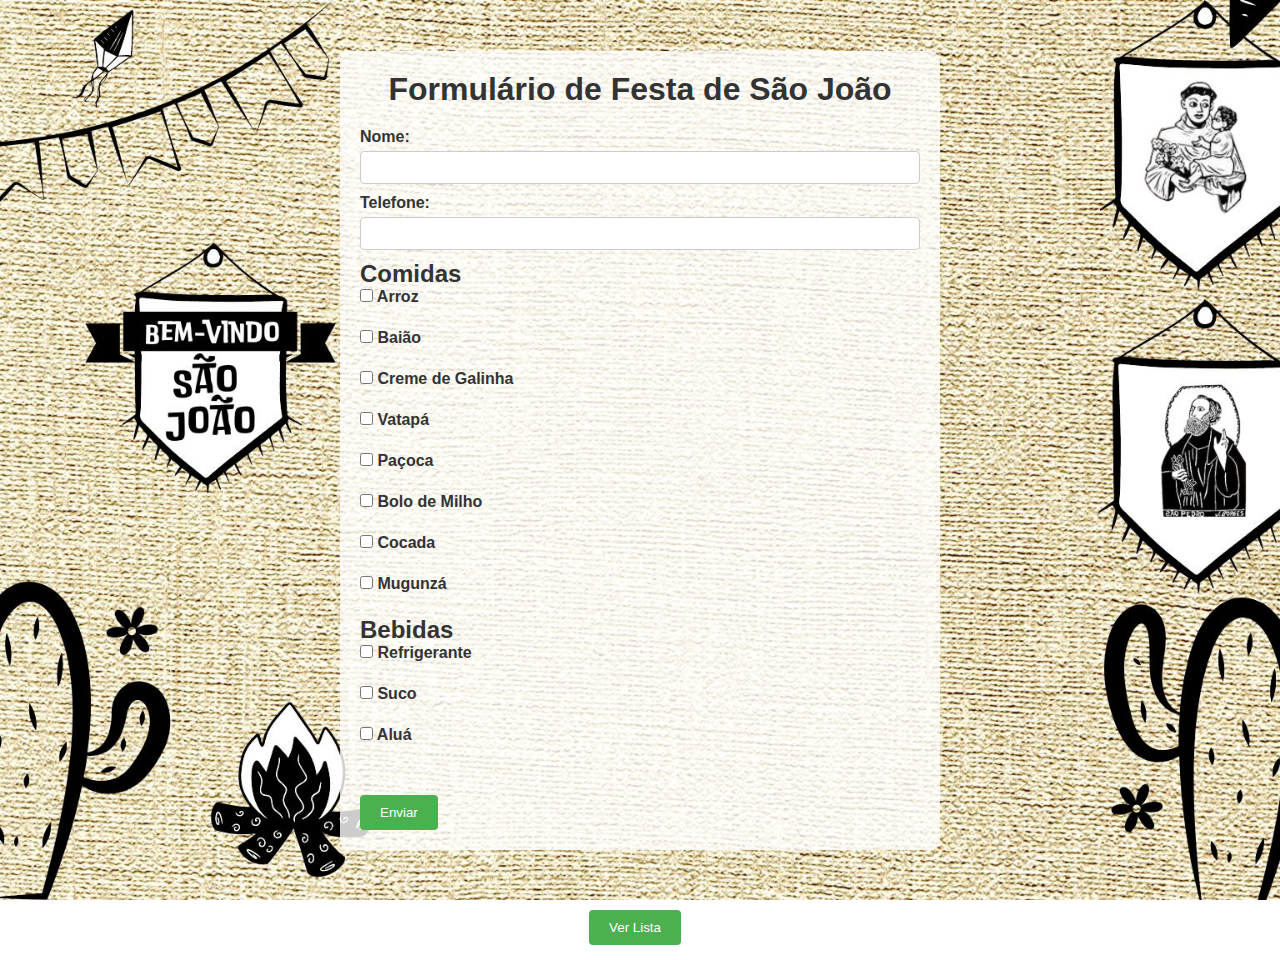
<file: index.html>
<!DOCTYPE html>
<html lang="pt-br">
<head>
    <meta charset="UTF-8">
    <meta name="viewport" content="width=device-width, initial-scale=1.0">
    <title>Formulário de Festa de São João</title>
    <link rel="stylesheet" href="style.css">
</head>
<body>
    <main>
        <div></div>
        <div id="princ">
            <h1>Formulário de Festa de São João</h1>
            <form id="form">
                <label for="nome">Nome:</label>
                <input type="text" id="nome" name="nome" required>
                <br>
                <label for="telefone">Telefone:</label>
                <input type="tel" id="telefone" name="telefone" required>
                <br>
                <h2>Comidas</h2>
                <label><input type="checkbox" name="comida" value="arroz"> Arroz</label><br>
                <label><input type="checkbox" name="comida" value="baião"> Baião</label><br>
                <label><input type="checkbox" name="comida" value="creme_de_galinha"> Creme de Galinha</label><br>
                <label><input type="checkbox" name="comida" value="vatapá"> Vatapá</label><br>
                <label><input type="checkbox" name="comida" value="paçoca"> Paçoca</label><br>
                <label><input type="checkbox" name="comida" value="bolo_de_milho"> Bolo de Milho</label><br>
                <label><input type="checkbox" name="comida" value="cocada"> Cocada</label><br>
                <label><input type="checkbox" name="comida" value="mugunzá"> Mugunzá</label><br>
                <h2>Bebidas</h2>
                <label><input type="checkbox" name="bebida" value="refrigerante"> Refrigerante</label><br>
                <label><input type="checkbox" name="bebida" value="suco"> Suco</label><br>
                <label><input type="checkbox" name="bebida" value="alua"> Aluá</label><br>
                <br>
                <input type="submit" value="Enviar">
            </form>
        </div>
        <div></div>
    </main>
    <footer>
        <button id="lis" onclick="verLista()">Ver Lista</button>
    </footer>
    <script src="script.js" defer></script>
</body>
</html>
</file>
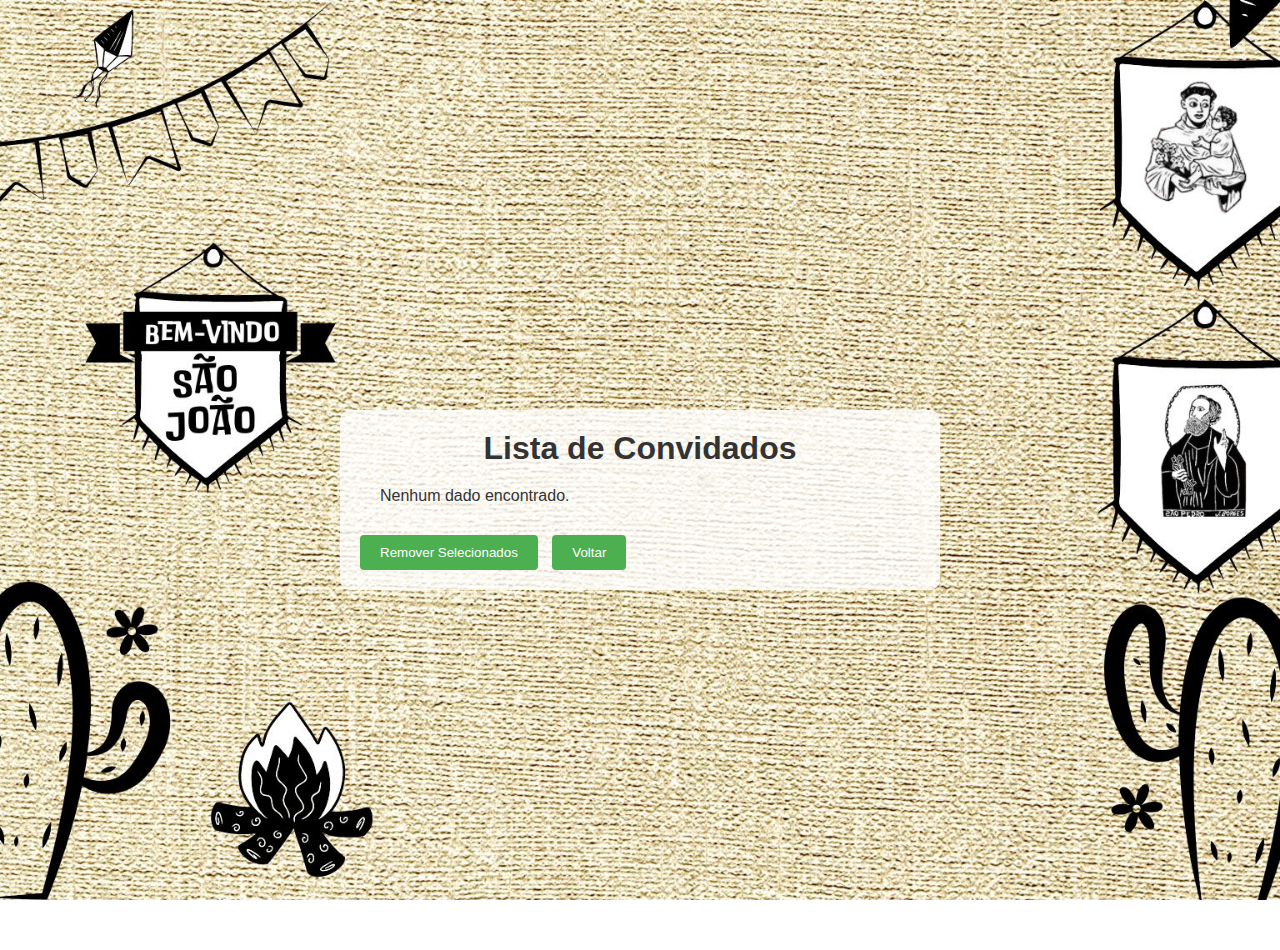
<file: lista.html>
<!DOCTYPE html>
<html lang="pt-br">
<head>
    <meta charset="UTF-8">
    <meta name="viewport" content="width=device-width, initial-scale=1.0">
    <title>Lista de Convidados</title>
    <link rel="stylesheet" href="style.css">
</head>
<body>
    <main id="pglist">
        <div></div>
        <div id="divplis">
            <h1>Lista de Convidados</h1>
            <div id="lista"></div>
            <button onclick="removerSelecionados()">Remover Selecionados</button>
            <button onclick="voltar()">Voltar</button>
        </div>
        <div></div>
    </main>
    <script>
        function obterDados() {
            var usuarios = JSON.parse(localStorage.getItem('usuarios')) || [];
            exibirDados(usuarios);
        }

        function exibirDados(usuarios) {
            var listaDiv = document.getElementById('lista');
            listaDiv.innerHTML = '';

            if (usuarios.length === 0) {
                listaDiv.innerHTML = '<p>Nenhum dado encontrado.</p>';
                return;
            }

            usuarios.forEach(function(usuario, index) {
                var usuarioHTML = '<p><input type="checkbox" class="remover-checkbox" data-index="' + index + '"> <strong>Nome:</strong> ' + usuario.nome + '</p>';
                usuarioHTML += '<p><strong>Telefone:</strong> ' + usuario.telefone + '</p>';
                usuarioHTML += '<p><strong>Comidas:</strong> ' + usuario.comidas.join(', ') + '</p>';
                usuarioHTML += '<p><strong>Bebidas:</strong> ' + usuario.bebidas.join(', ') + '</p>';
                listaDiv.innerHTML += usuarioHTML + '<hr>';
            });
        }

        function removerSelecionados() {
            var checkboxes = document.querySelectorAll('.remover-checkbox:checked');
            var usuarios = JSON.parse(localStorage.getItem('usuarios')) || [];

            var indicesParaRemover = Array.from(checkboxes).map(function(checkbox) {
                return parseInt(checkbox.getAttribute('data-index'));
            });

            indicesParaRemover.sort(function(a, b) {
                return b - a;
            });

            indicesParaRemover.forEach(function(index) {
                usuarios.splice(index, 1);
            });

            localStorage.setItem('usuarios', JSON.stringify(usuarios));
            obterDados();
        }

        function voltar() {
            window.location.href = 'index.html';
        }

        window.onload = obterDados;
    </script>
</body>
</html>
</file>
<file: style.css>
/* Reset CSS */
* {
    margin: 0;
    padding: 0;
    box-sizing: border-box;
}

/* Body and main styling */
body {
    font-family: Arial, sans-serif;
    background-image: url('BG_SITE_SAO_JOAO.jpg');
    background-size: cover;
    background-repeat: no-repeat;
    background-attachment: fixed;
    color: #333;
}

main {
    display: flex;
    flex-direction: column;
    align-items: center;
    justify-content: center;
    min-height: 100vh;
    padding: 20px;
}

#pglist {
    display: flex;
    flex-direction: column;
    align-items: center;
    justify-content: center;
    margin-top: 50px;
}

#divplis {
    background-color: rgba(255, 255, 255, 0.8);
    padding: 20px;
    border-radius: 10px;
    width: 100%;
    max-width: 600px;
}

#princ {
    background-color: rgba(255, 255, 255, 0.8);
    padding: 20px;
    border-radius: 10px;
    width: 100%;
    max-width: 600px;
    margin: 20px auto;
}

/* Footer styling */
footer {
    display: flex;
    justify-content: center;
    margin-bottom: 15px;
}

/* Form and list styling */
h1 {
    text-align: center;
}

form {
    width: 100%;
    margin-top: 20px;
}

label {
    display: block;
    margin-bottom: 5px;
    font-weight: bold;
}

input[type="text"],
input[type="tel"] {
    width: 100%;
    padding: 8px;
    margin-bottom: 10px;
    border: 1px solid #ccc;
    border-radius: 4px;
    box-sizing: border-box;
}

input[type="submit"],
button {
    padding: 10px 20px;
    background-color: #4caf50;
    color: white;
    border: none;
    border-radius: 4px;
    cursor: pointer;
    margin-top: 10px;
}

input[type="submit"]:hover,
button:hover {
    background-color: #45a049;
}

button {
    margin-right: 10px;
}

#lista {
    margin: 20px;
}

#lista p {
    margin-bottom: 5px;
}

hr {
    border: 0;
    height: 1px;
    background: #ccc;
    margin: 20px 0;
}

/* Media Queries for Responsiveness */
@media (max-width: 768px) {
    #princ, #divplis {
        margin: 10px;
        padding: 15px;
    }

    form {
        padding: 10px;
    }

    input[type="submit"], button {
        width: 100%;
        margin: 5px 0;
    }
}

@media (max-width: 480px) {
    h1 {
        font-size: 1.5em;
    }

    label, input[type="text"], input[type="tel"], input[type="submit"], button {
        font-size: 1em;
    }
}
</file>
